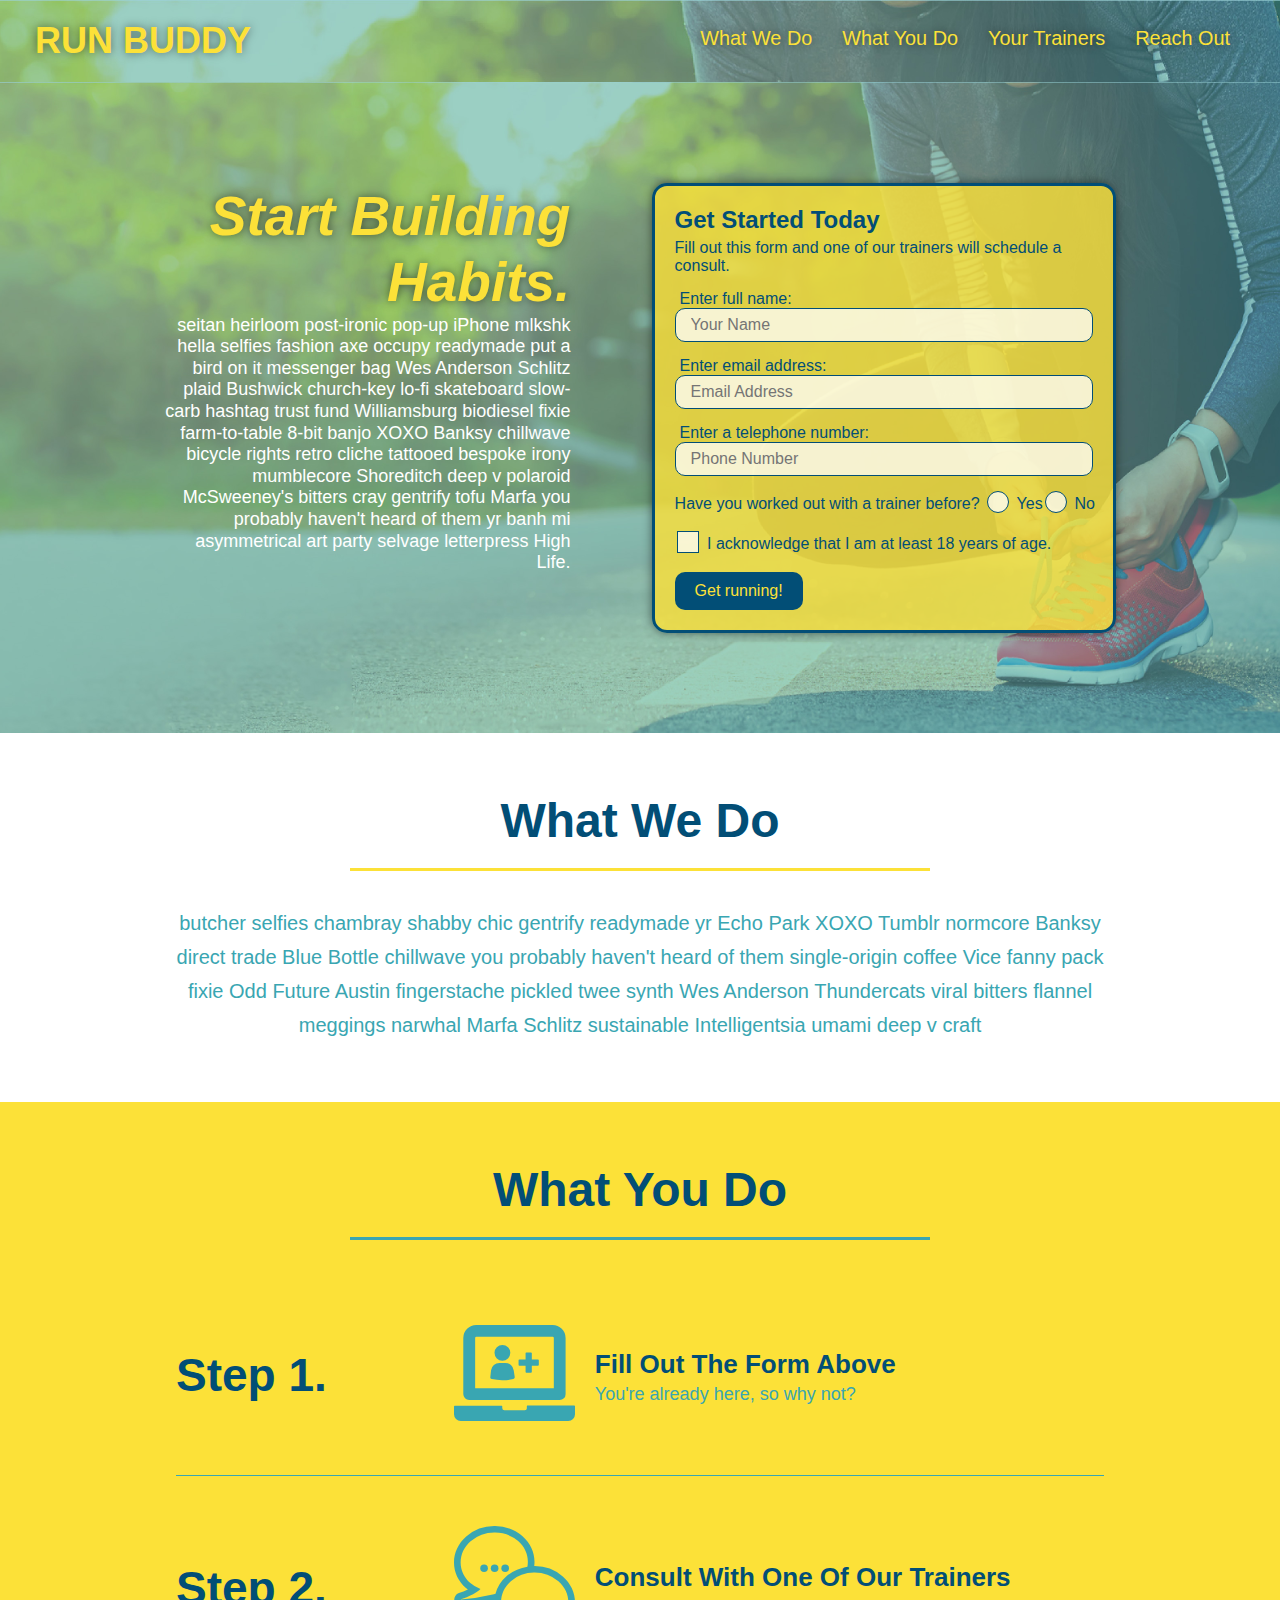
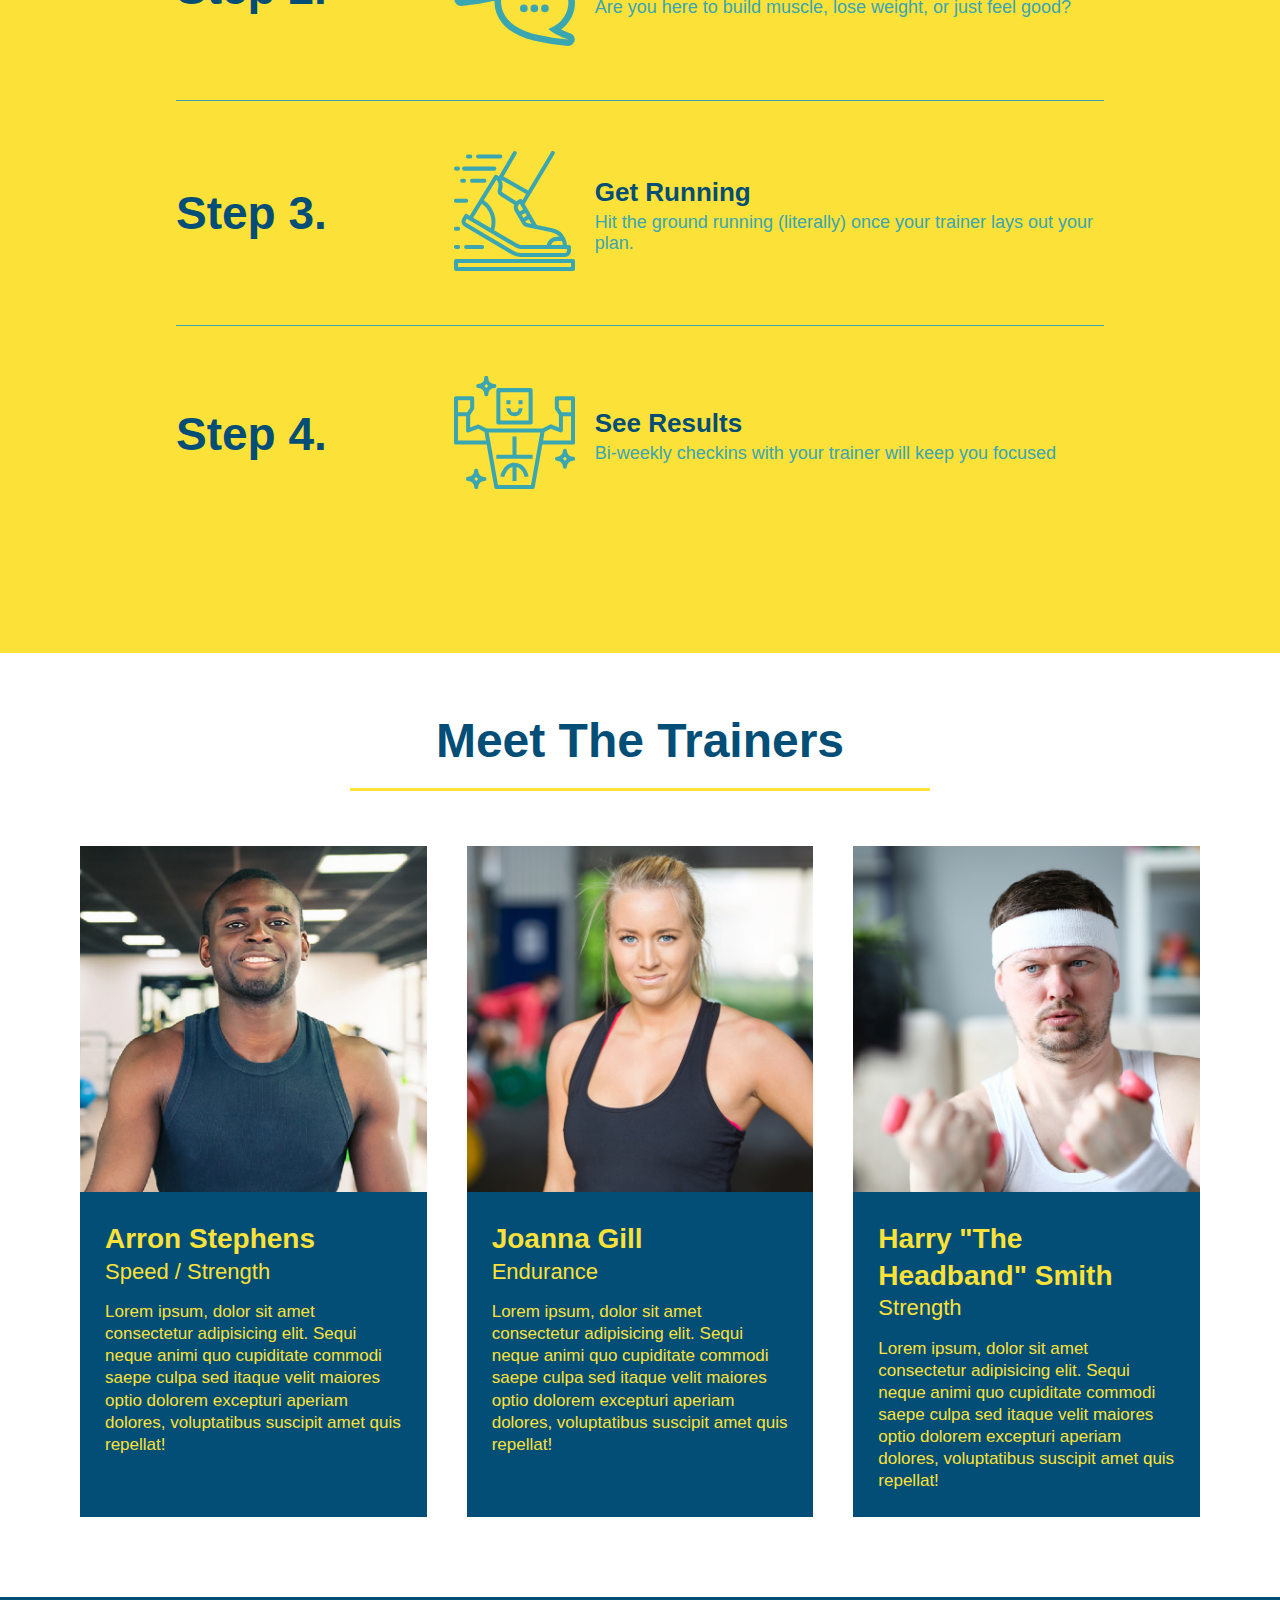
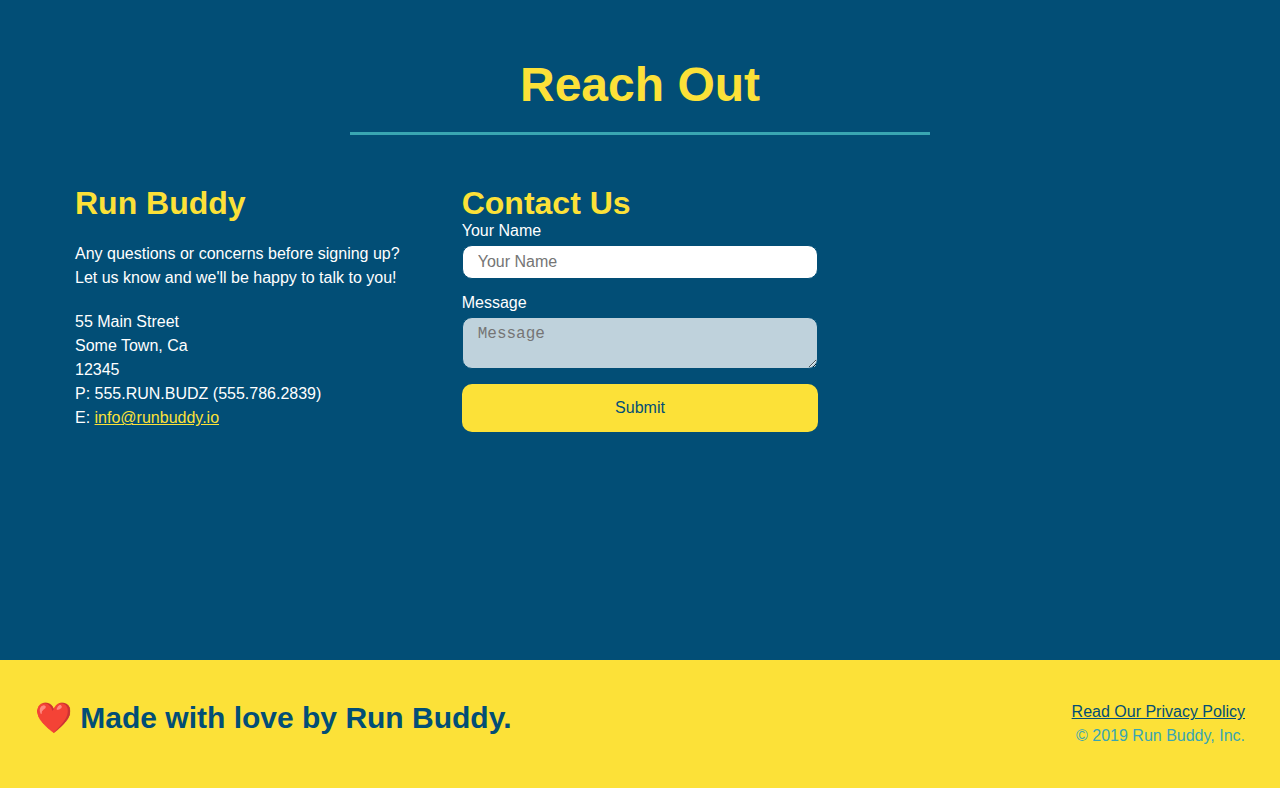
<file: index.html>
<!DOCTYPE html>
<html lang="en">
  <head>
    <meta name="viewport" content="width=device-width, initial-scale=1.0" />
    <meta charset="UTF-8" />
    <link rel="stylesheet" href="./assets/css/style.css">
    <title>Run Buddy</title>
  </head>
  <body>
    <!-- navigation tags - block level element -->
    <header>
      <h1>
        <a href="/">RUN BUDDY</a>
      </h1>
      <nav>
        <ul>
          <li>
            <a href="#what-we-do">What We Do</a>
          </li>
          <li>
            <a href="#what-you-do">What You Do</a>
          </li>
          <li>
            <a href="#your-trainers">Your Trainers</a>
          </li>
          <li>
            <a href="#reach-out">Reach Out</a>
          </li>
          
        </ul>
      </nav>
    </header>
    <!-- end navigation -->

    <!-- hero/jumbotron -->
    <section class="hero">
      <div class="hero-cta">
        <h2>Start Building Habits.</h2>
        <p>
          seitan heirloom post-ironic pop-up iPhone mlkshk hella selfies fashion axe occupy readymade put a bird on it
          messenger bag Wes Anderson Schlitz plaid Bushwick church-key lo-fi skateboard slow-carb hashtag trust fund
          Williamsburg biodiesel fixie farm-to-table 8-bit banjo XOXO Banksy chillwave bicycle rights retro cliche
          tattooed bespoke irony mumblecore Shoreditch deep v polaroid McSweeney's bitters cray gentrify tofu Marfa you
          probably haven't heard of them yr banh mi asymmetrical art party selvage letterpress High Life.
        </p>
      </div>

      <div class="hero-form">
        <h3>Get Started Today</h3>
        <p>Fill out this form and one of our trainers will schedule a consult.</p>
        <form>
          <label for="name">Enter full name:</label>
          <input type="text" placeholder="Your Name" id="name" name="name" class="form-input" />
          <label for="email">Enter email address:</label>
          <input type="email" placeholder="Email Address" id="email" name="email" class="form-input" />
          <label for="phone">Enter a telephone number:</label>
          <input type="tel" placeholder="Phone Number" name="phone" id="phone" class="form-input" />
          <p>
            Have you worked out with a trainer before?
            <span class="radio-wrapper">
              <input type="radio" name="trainer-confirm" id="trainer-yes" />
              <label for="trainer-yes">Yes</label>
            </span>
            <span class="radio-wrapper">
              <input type="radio" name="trainer-confirm" id="trainer-no" />
              <label for="trainer-no">No</label>
            </span>
          </p>
          <p>
            <span class="checkbox-wrapper">
              <input type="checkbox" name="age-confirm" id="checkbox" />
              <label for="checkbox">I acknowledge that I am at least 18 years of age.</label>
            </span>
          </p>
          <button type="submit">
            Get running!
          </button>
        </form>
      </div>
    </section>
    <!-- end header -->

    <!-- "what we do" start - <section> -->
    <section id="what-we-do" class="intro">
      <div class="flex-row">
        <h2 class="section-title primary-border">
          What We Do
        </h2>
      </div>
      <div class="flex-row">
        <p>
          butcher selfies chambray shabby chic gentrify readymade yr Echo Park XOXO Tumblr normcore Banksy direct trade  Blue Bottle chillwave you probably haven't heard of them single-origin coffee Vice fanny pack fixie Odd Future Austin fingerstache pickled twee synth Wes Anderson Thundercats viral bitters flannel meggings narwhal Marfa Schlitz sustainable Intelligentsia umami deep v craft
        </p>
      </div>
    </section>
    <!-- end "what we do" -->

    <!-- "what you do" start -->
    <section id="what-you-do" class="steps">
      <div class="flex-row">
        <h2 class="section-title secondary-border">
          What You Do
        </h2> 
      </div>
      <div class="step">
        <h3>Step 1.</h3>
        <div class="step-info">
          <div class="step-img">
            <img src="./assets/images/step-1.svg" alt="" />
          </div>
          <div class="step-text">
            <h4>Fill Out The Form Above</h4>
            <p>You're already here, so why not?</p>
          </div>
        </div>
      </div>
      <div class="step">
        <h3>Step 2.</h3>
        <div class="step-info">
          <div class="step-img">
            <img src="./assets/images/step-2.svg" alt="" />
          </div>
          <div class="step-text">
            <h4>Consult With One Of Our Trainers</h4>
            <p>Are you here to build muscle, lose weight, or just feel good?</p>
          </div>
        </div>
      </div>
      <div class="step">
        <h3>Step 3.</h3>
        <div class="step-info">
          <div class="step-img">
            <img src="./assets/images/step-3.svg" alt="" />
          </div>
          <div class="step-text">
            <h4>Get Running</h4>
            <p>Hit the ground running (literally) once your trainer lays out your plan.</p>
          </div>
        </div>
      </div>
      <div class="step">
        <h3>Step 4.</h3>
        <div class="step-info">
          <div class="step-img">
            <img src="./assets/images/step-4.svg" alt="" />
          </div>
          <div class="step-text">
            <h4>See Results</h4>
            <p>Bi-weekly checkins with your trainer will keep you focused</p>
          </div>
        </div>
      </div>
    </section>
    <!-- "what you do" end -->

    <!-- "meet the trainers" start -->
    <section id="your-trainers">
      <div class="flex-row">
        <h2 class="section-title primary-border">
          Meet The Trainers
        </h2>
      </div>

      <div class="trainers">
        <article class="trainer">
          <img src="./assets/images/trainer-1.jpg" alt="Arron Stephens in his workout clothes, ready to pump iron" />
          <div class="trainer-bio">
            <h3 class="trainer-name">Arron Stephens</h3>
            <h4 class="trainer-role">Speed / Strength</h4>
            <p>Lorem ipsum, dolor sit amet consectetur adipisicing elit. Sequi neque animi quo cupiditate commodi saepe culpa sed itaque velit maiores optio dolorem excepturi aperiam dolores, voluptatibus suscipit amet quis repellat!</p>
          </div>
        </article>

        <article class="trainer">
          <img src="./assets/images/trainer-2.jpg" alt="Joanna Gill cooling off after a work out" />
          <div class="trainer-bio">
            <h3 class="trainer-name">Joanna Gill</h3>
            <h4 class="trainer-role">Endurance</h4>
            <p>Lorem ipsum, dolor sit amet consectetur adipisicing elit. Sequi neque animi quo cupiditate commodi saepe culpa sed itaque velit maiores optio dolorem excepturi aperiam dolores, voluptatibus suscipit amet quis repellat!</p>
            </div>
          </article>

        <article class="trainer">
          <img src="./assets/images/trainer-3.jpg" alt="Harry Smith wearing a headband and lifting comically small pink weights" />
          <div class="trainer-bio">
            <h3 class="trainer-name">Harry "The Headband" Smith</h3>
            <h4 class="trainer-role">Strength</h4>
            <p>Lorem ipsum, dolor sit amet consectetur adipisicing elit. Sequi neque animi quo cupiditate commodi saepe culpa sed itaque velit maiores optio dolorem excepturi aperiam dolores, voluptatibus suscipit amet quis repellat!</p>
          </div>
        </article>
      </div>
    </section>
    <!-- "meet the trainers" end -->

    <!-- "reach out" start -->
    <section id="reach-out" class="contact">
      <div class="flex-row">
        <h2 class="section-title secondary-border">
          Reach Out
        </h2>
      </div>

      <div class="contact-info">
        <div>
          <h3>Run Buddy</h3>
          <p>
            Any questions or concerns before signing up? 
            <br/>
            Let us know and we'll be happy to talk to you!
          </p>

          <address>
            55 Main Street <br/>
            Some Town, Ca <br/>
            12345<br/>
            P: 555.RUN.BUDZ (555.786.2839)<br/>
            E: <a href="mailto:info@runbuddy.io">info@runbuddy.io</a>
          </address>
          
        </div>

        <div class="contact-form">
          <h3>Contact Us</h3>
          <form>
            <label for="contact-name">Your Name</label>
            <input type="text" id="contact-name" placeholder="Your Name" />
        
            <label for="contact-message">Message</label>
            <textarea id="contact-message" placeholder="Message"></textarea>
        
            <button type="submit">Submit</button>
          </form>
        </div>
        
        <iframe
          src="https://www.google.com/maps/embed?pb=!1m14!1m12!1m3!1d12182.30520634488!2d-74.0652613!3d40.2407219!2m3!1f0!2f0!3f0!3m2!1i1024!2i768!4f13.1!5e0!3m2!1sen!2sus!4v1561060983193!5m2!1sen!2sus"
          frameborder="0" style="border:0" allowfullscreen>
        </iframe>
      </div>
    </section>
    <!-- "reach out" end -->

    <!-- footer -->
    <footer>
      <h2>❤️ Made with love by Run Buddy.</h2>
      <div>
        <a href="./privacy-policy.html">Read Our Privacy Policy</a><br/>
        &copy; 2019 Run Buddy, Inc.
      </div>
    </footer>
    <!-- footer end -->
  </body>
</html>
</file>
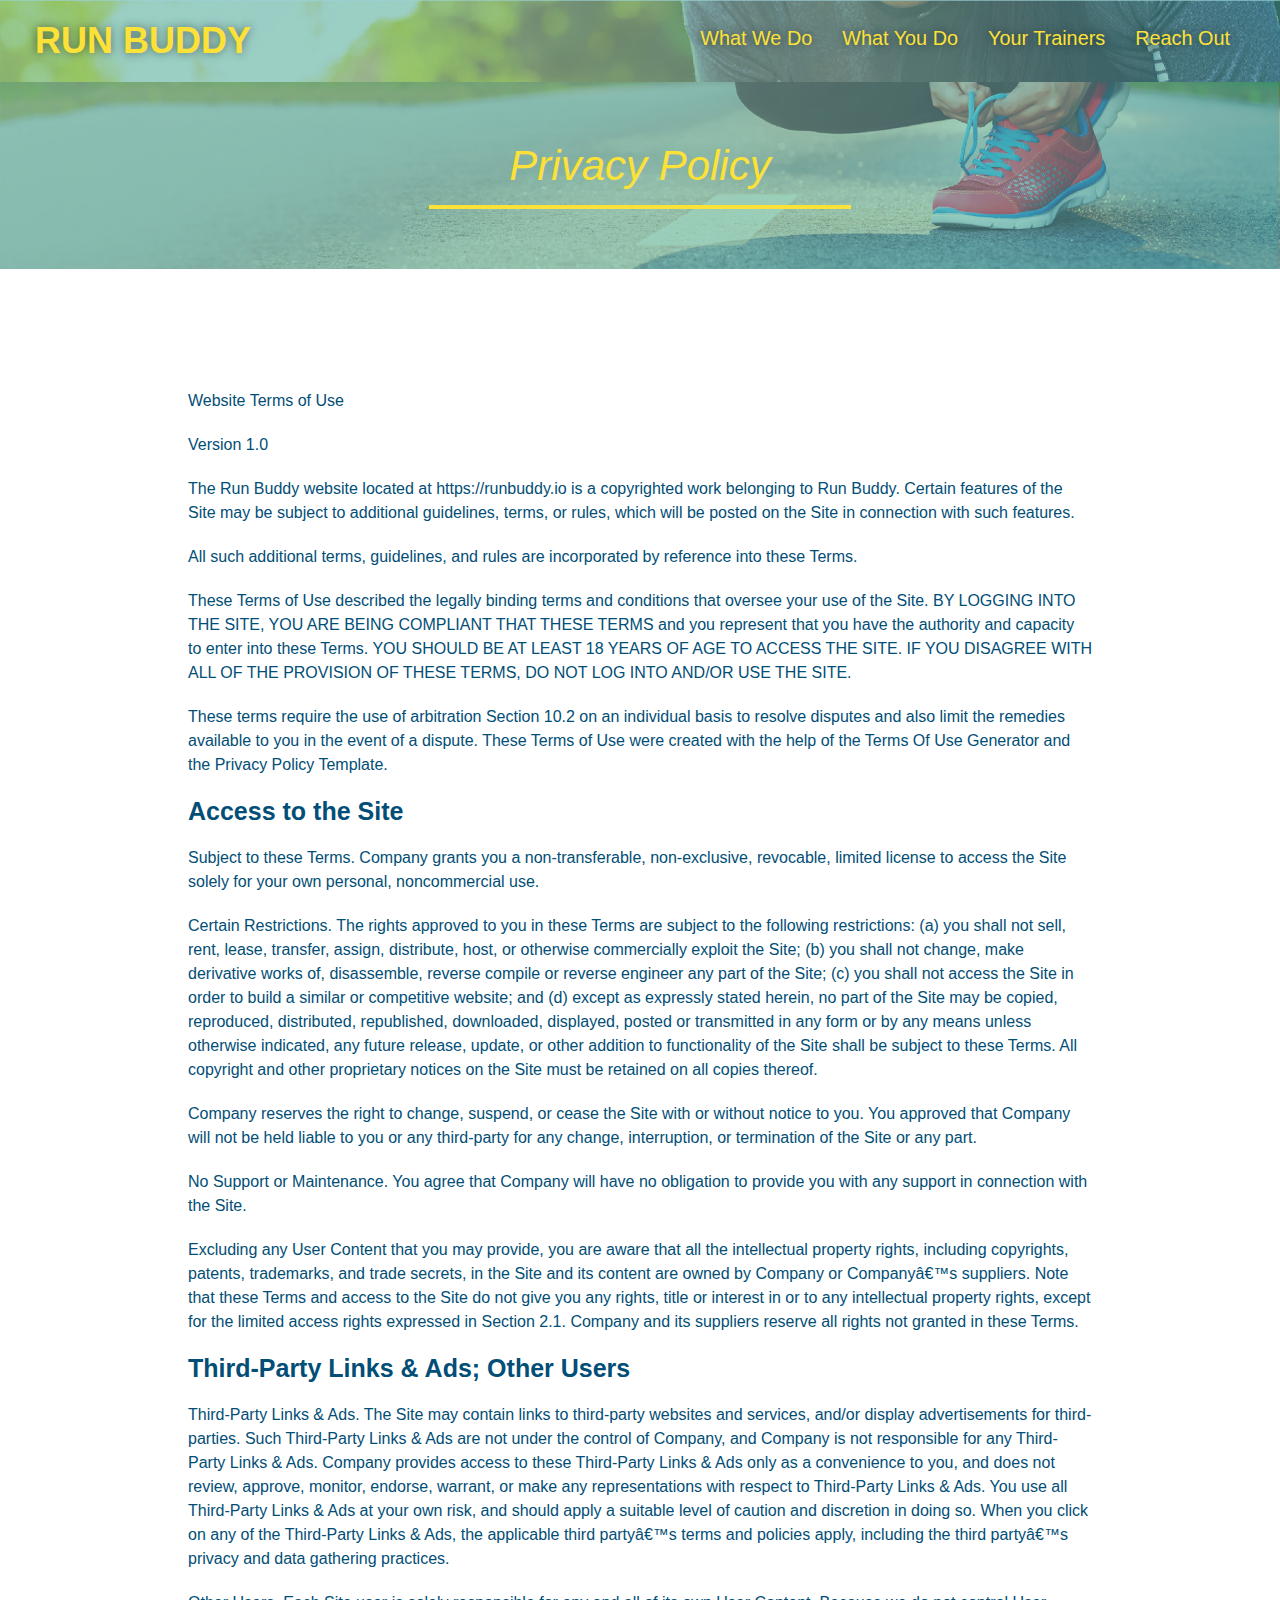
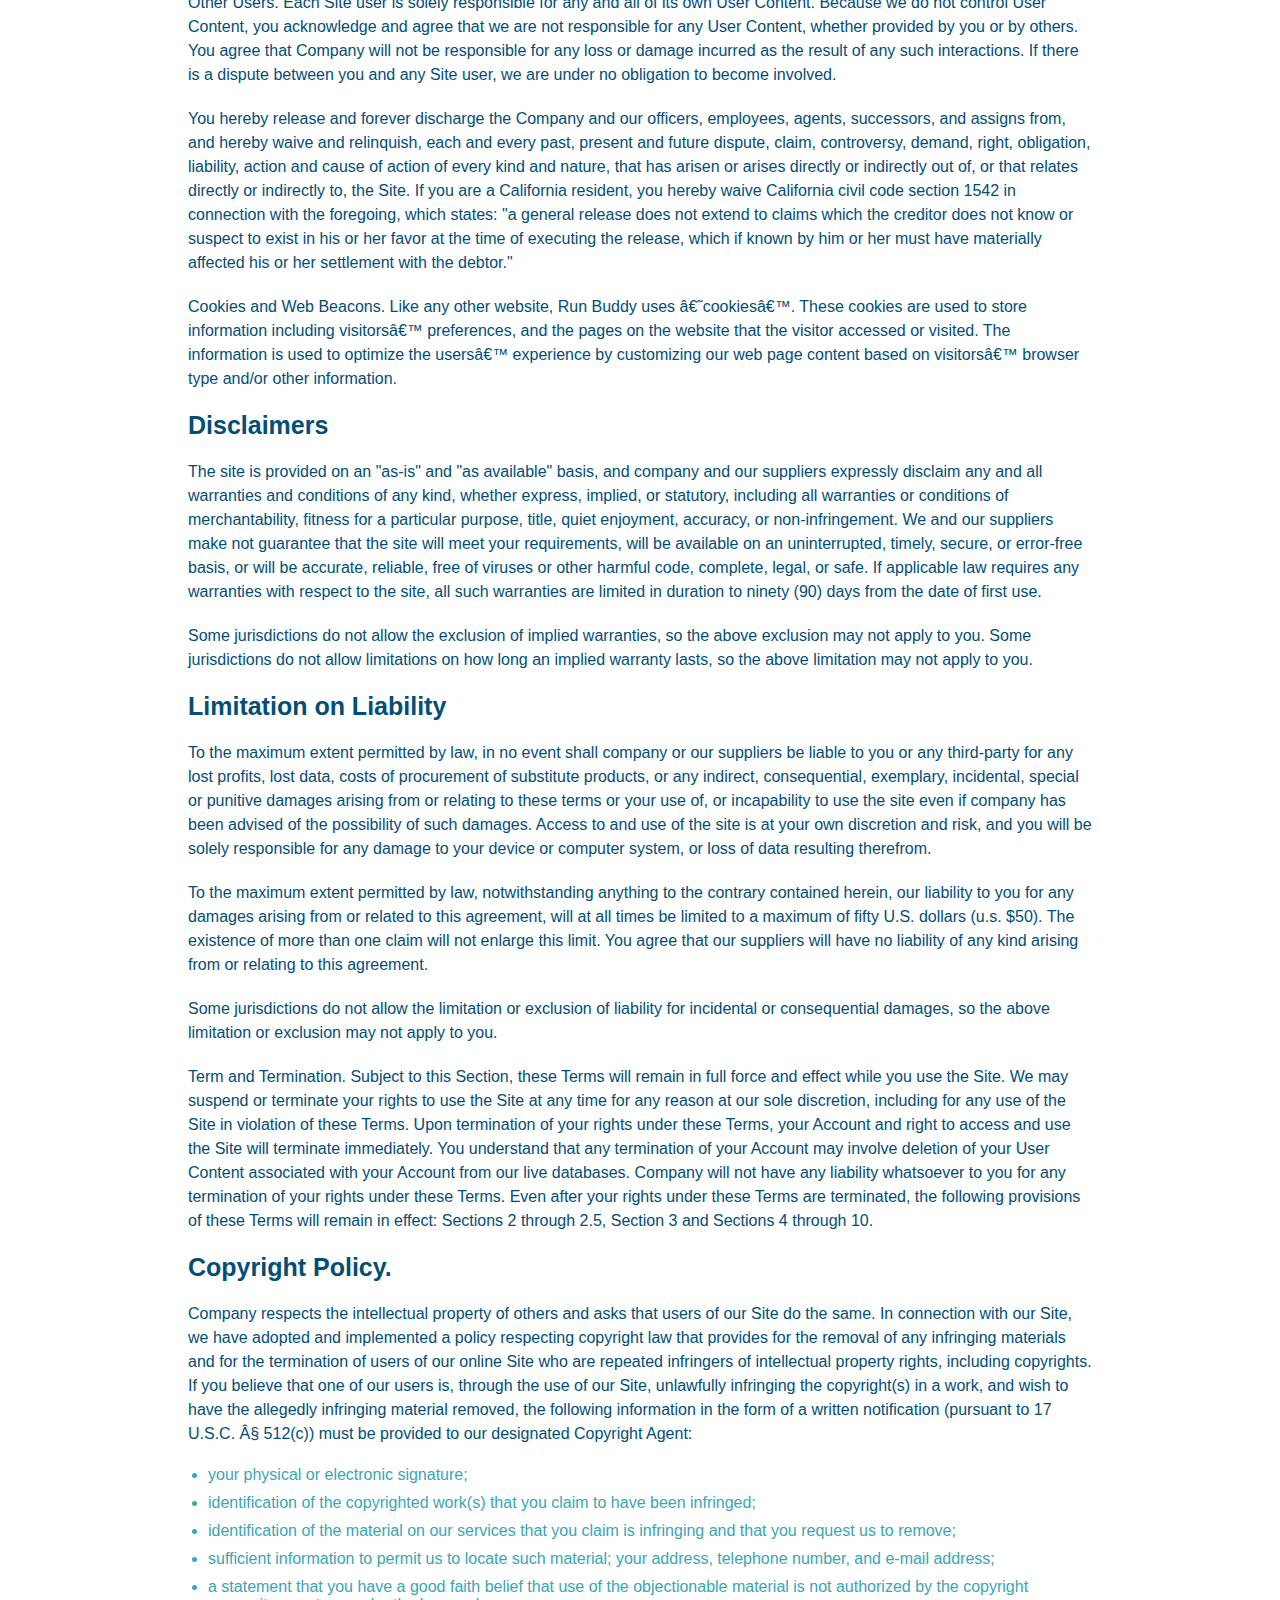
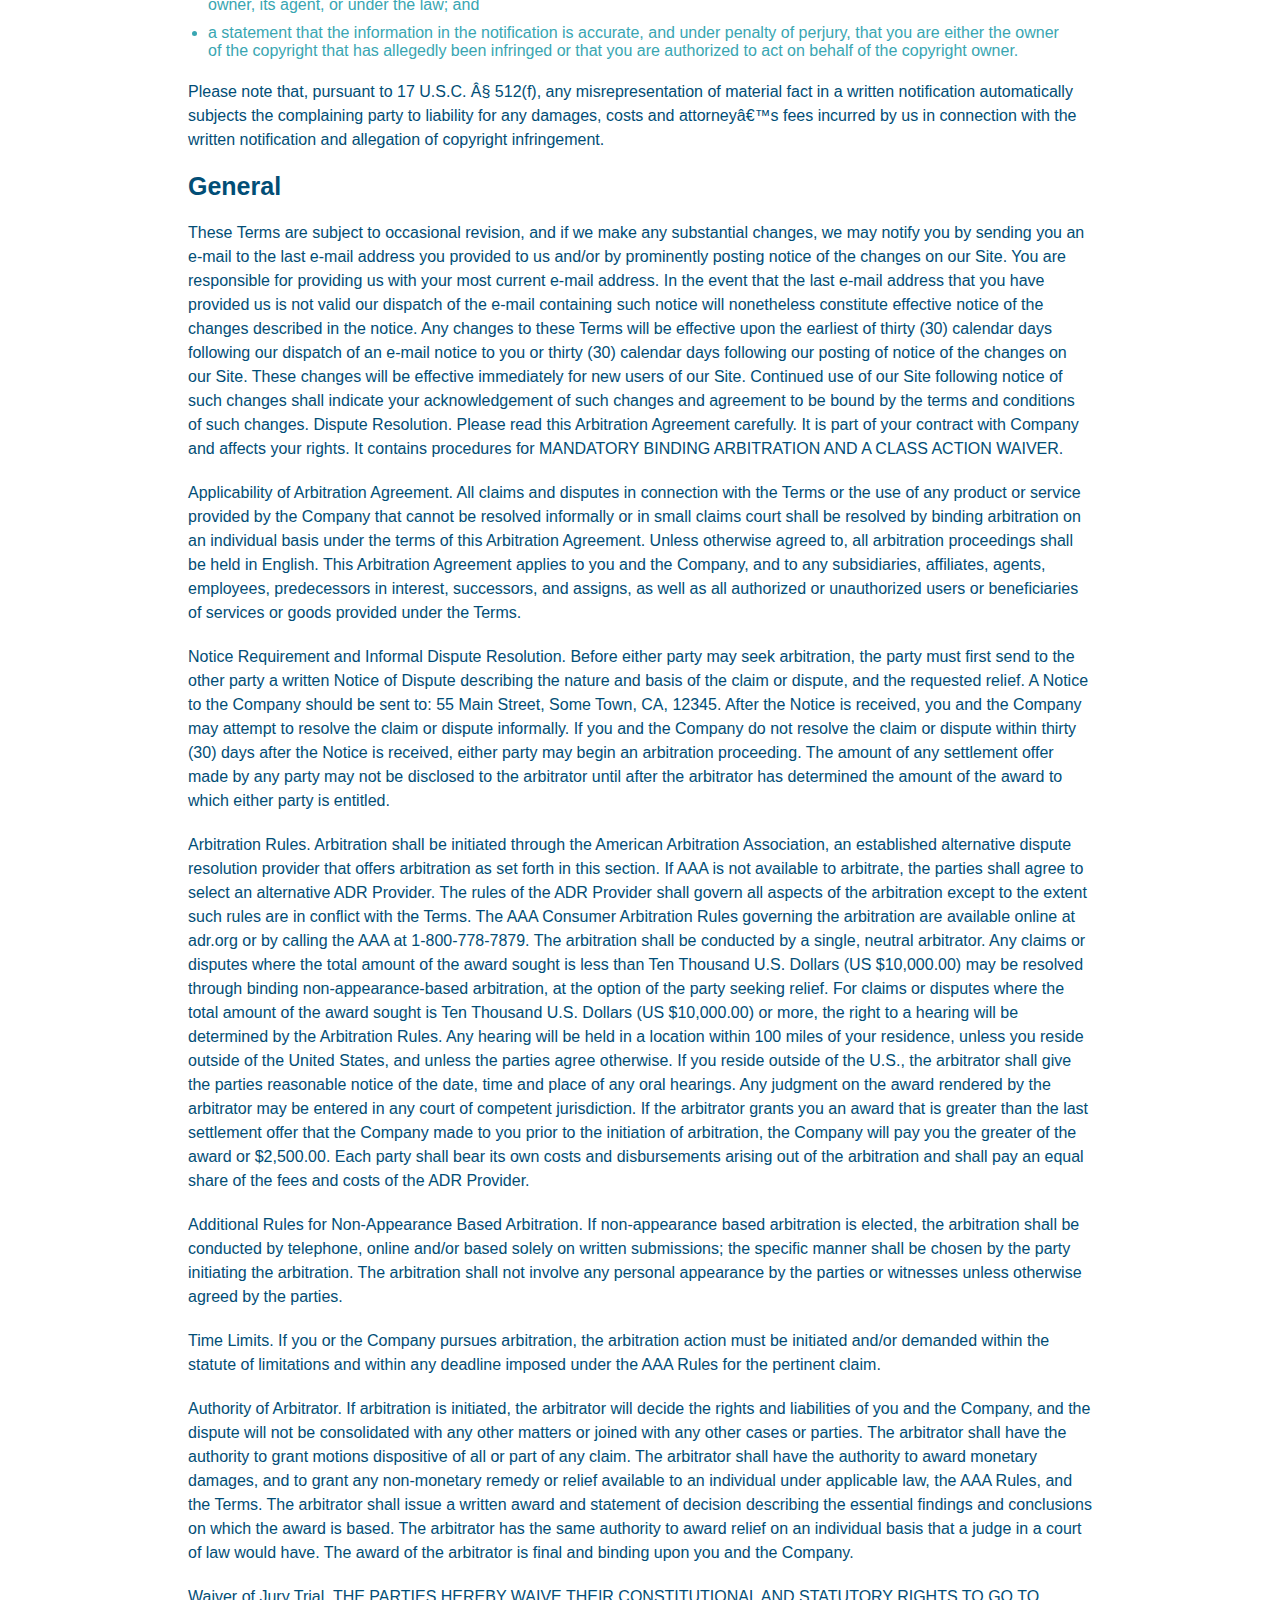
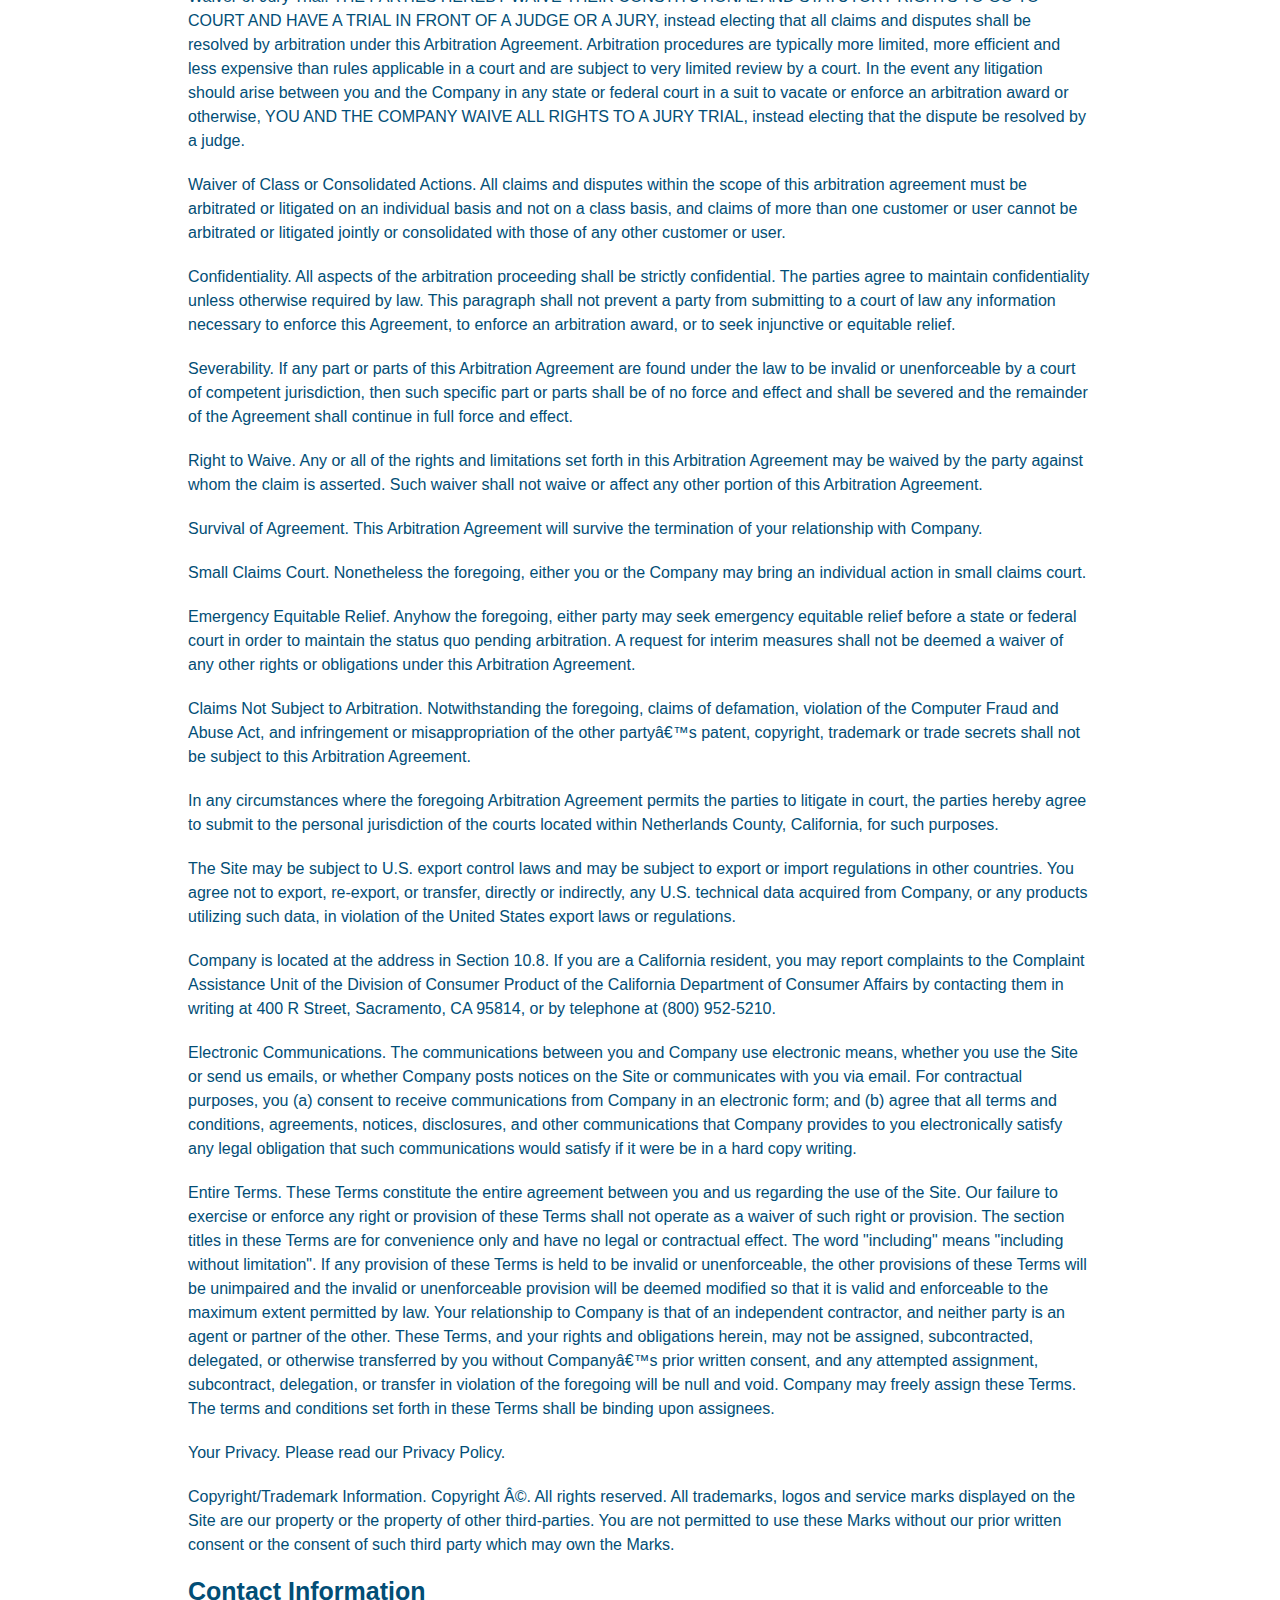
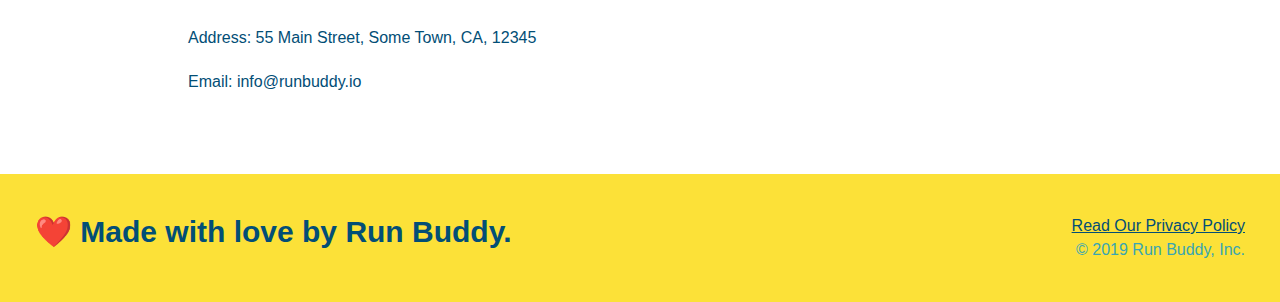
<file: privacy-policy.html>
<!DOCTYPE html>
<html lang="en">
<head>
    <meta name="viewport" content="width=device-width, initial-scale=1.0" />
    <meta charset="UTF-8">
    <meta http-equiv="X-UA-Compatible" content="IE=edge">
    <meta name="viewport" content="width=device-width, initial-scale=1.0">
    <link rel="stylesheet" href="./assets/css/style.css" />
    <link rel="stylesheet" href="./assets/css/secondary-styles.css" />
    <title>Privacy Policy - Run Buddy</title>
</head>
<body>
    <header>
        <h1>
          <a href="/">
            RUN BUDDY
          </a>
        </h1>
        <nav>
          <!-- Unordered list element -->
          <ul>
            <!-- List item element-->
            <li>
              <!-- Anchor element -->
              <a href="./index.html#what-we-do">What We Do</a>
            </li>
            <li>
              <a href="./index.html#what-you-do">What You Do</a>
            </li>
            <li>
              <a href="./index.html#your-trainers">Your Trainers</a>
            </li>
            <li>
              <a href="./index.html#reach-out">Reach Out</a>
            </li>
          </ul>
        </nav>
    </header>
    <section class="hero">
        <h2 class="page-title">
            Privacy Policy
        </h2>
    </section>
    <section class="secondary-content">
        
      <p>
        Website Terms of Use
      </p>

      <p>
        Version 1.0
      </p>

      <p>
        The Run Buddy website located at https://runbuddy.io is a copyrighted work belonging to Run Buddy. Certain
        features of the Site may be subject to additional guidelines, terms, or rules, which will be posted on the Site
        in connection with such features.
      </p>

      <p>
        All such additional terms, guidelines, and rules are incorporated by reference into these Terms.
      </p>

      <p>
        These Terms of Use described the legally binding terms and conditions that oversee your use of the Site. BY
        LOGGING INTO THE SITE, YOU ARE BEING COMPLIANT THAT THESE TERMS and you represent that you have the authority
        and capacity to enter into these Terms. YOU SHOULD BE AT LEAST 18 YEARS OF AGE TO ACCESS THE SITE. IF YOU
        DISAGREE WITH ALL OF THE PROVISION OF THESE TERMS, DO NOT LOG INTO AND/OR USE THE SITE.
      </p>

      <p>
        These terms require the use of arbitration Section 10.2 on an individual basis to resolve disputes and also
        limit the remedies available to you in the event of a dispute. These Terms of Use were created with the help of
        the Terms Of Use Generator and the Privacy Policy Template.
      </p>

      <h3>
        Access to the Site
      </h3>

      <p>
        Subject to these Terms. Company grants you a non-transferable, non-exclusive, revocable, limited license to
        access the Site solely for your own personal, noncommercial use.
      </p>

      <p>
        Certain Restrictions. The rights approved to you in these Terms are subject to the following restrictions: (a)
        you shall not sell, rent, lease, transfer, assign, distribute, host, or otherwise commercially exploit the Site;
        (b) you shall not change, make derivative works of, disassemble, reverse compile or reverse engineer any part of
        the Site; (c) you shall not access the Site in order to build a similar or competitive website; and (d) except
        as expressly stated herein, no part of the Site may be copied, reproduced, distributed, republished, downloaded,
        displayed, posted or transmitted in any form or by any means unless otherwise indicated, any future release,
        update, or other addition to functionality of the Site shall be subject to these Terms. All copyright and other
        proprietary notices on the Site must be retained on all copies thereof.
      </p>

      <p>
        Company reserves the right to change, suspend, or cease the Site with or without notice to you. You approved
        that Company will not be held liable to you or any third-party for any change, interruption, or termination of
        the Site or any part.
      </p>

      <p>
        No Support or Maintenance. You agree that Company will have no obligation to provide you with any support in
        connection with the Site.
      </p>

      <p>
        Excluding any User Content that you may provide, you are aware that all the intellectual property rights,
        including copyrights, patents, trademarks, and trade secrets, in the Site and its content are owned by Company
        or Companyâ€™s suppliers. Note that these Terms and access to the Site do not give you any rights, title or
        interest in or to any intellectual property rights, except for the limited access rights expressed in Section
        2.1. Company and its suppliers reserve all rights not granted in these Terms.
      </p>

      <h3>
        Third-Party Links & Ads; Other Users
      </h3>

      <p>
        Third-Party Links & Ads. The Site may contain links to third-party websites and services, and/or display
        advertisements for third-parties. Such Third-Party Links & Ads are not under the control of Company, and Company
        is not responsible for any Third-Party Links & Ads. Company provides access to these Third-Party Links & Ads
        only as a convenience to you, and does not review, approve, monitor, endorse, warrant, or make any
        representations with respect to Third-Party Links & Ads. You use all Third-Party Links & Ads at your own risk,
        and should apply a suitable level of caution and discretion in doing so. When you click on any of the
        Third-Party Links & Ads, the applicable third partyâ€™s terms and policies apply, including the third partyâ€™s
        privacy and data gathering practices.
      </p>

      <p>
        Other Users. Each Site user is solely responsible for any and all of its own User Content. Because we do not
        control User Content, you acknowledge and agree that we are not responsible for any User Content, whether
        provided by you or by others. You agree that Company will not be responsible for any loss or damage incurred as
        the result of any such interactions. If there is a dispute between you and any Site user, we are under no
        obligation to become involved.
      </p>

      <p>
        You hereby release and forever discharge the Company and our officers, employees, agents, successors, and
        assigns from, and hereby waive and relinquish, each and every past, present and future dispute, claim,
        controversy, demand, right, obligation, liability, action and cause of action of every kind and nature, that has
        arisen or arises directly or indirectly out of, or that relates directly or indirectly to, the Site. If you are
        a California resident, you hereby waive California civil code section 1542 in connection with the foregoing,
        which states: "a general release does not extend to claims which the creditor does not know or suspect to exist
        in his or her favor at the time of executing the release, which if known by him or her must have materially
        affected his or her settlement with the debtor."
      </p>

      <p>
        Cookies and Web Beacons. Like any other website, Run Buddy uses â€˜cookiesâ€™. These cookies are used to store
        information including visitorsâ€™ preferences, and the pages on the website that the visitor accessed or visited.
        The information is used to optimize the usersâ€™ experience by customizing our web page content based on visitorsâ€™
        browser type and/or other information.
      </p>

      <h3>
        Disclaimers
      </h3>

      <p>
        The site is provided on an "as-is" and "as available" basis, and company and our suppliers expressly disclaim
        any and all warranties and conditions of any kind, whether express, implied, or statutory, including all
        warranties or conditions of merchantability, fitness for a particular purpose, title, quiet enjoyment, accuracy,
        or non-infringement. We and our suppliers make not guarantee that the site will meet your requirements, will be
        available on an uninterrupted, timely, secure, or error-free basis, or will be accurate, reliable, free of
        viruses or other harmful code, complete, legal, or safe. If applicable law requires any warranties with respect
        to the site, all such warranties are limited in duration to ninety (90) days from the date of first use.
      </p>

      <p>
        Some jurisdictions do not allow the exclusion of implied warranties, so the above exclusion may not apply to
        you. Some jurisdictions do not allow limitations on how long an implied warranty lasts, so the above limitation
        may not apply to you.
      </p>

      <h3>
        Limitation on Liability
      </h3>

      <p>
        To the maximum extent permitted by law, in no event shall company or our suppliers be liable to you or any
        third-party for any lost profits, lost data, costs of procurement of substitute products, or any indirect,
        consequential, exemplary, incidental, special or punitive damages arising from or relating to these terms or
        your use of, or incapability to use the site even if company has been advised of the possibility of such
        damages. Access to and use of the site is at your own discretion and risk, and you will be solely responsible
        for any damage to your device or computer system, or loss of data resulting therefrom.
      </p>

      <p>
        To the maximum extent permitted by law, notwithstanding anything to the contrary contained herein, our liability
        to you for any damages arising from or related to this agreement, will at all times be limited to a maximum of
        fifty U.S. dollars (u.s. $50). The existence of more than one claim will not enlarge this limit. You agree that
        our suppliers will have no liability of any kind arising from or relating to this agreement.
      </p>

      <p>
        Some jurisdictions do not allow the limitation or exclusion of liability for incidental or consequential
        damages, so the above limitation or exclusion may not apply to you.
      </p>

      <p>
        Term and Termination. Subject to this Section, these Terms will remain in full force and effect while you use
        the Site. We may suspend or terminate your rights to use the Site at any time for any reason at our sole
        discretion, including for any use of the Site in violation of these Terms. Upon termination of your rights under
        these Terms, your Account and right to access and use the Site will terminate immediately. You understand that
        any termination of your Account may involve deletion of your User Content associated with your Account from our
        live databases. Company will not have any liability whatsoever to you for any termination of your rights under
        these Terms. Even after your rights under these Terms are terminated, the following provisions of these Terms
        will remain in effect: Sections 2 through 2.5, Section 3 and Sections 4 through 10.
      </p>

      <h3>
        Copyright Policy.
      </h3>

      <p>
        Company respects the intellectual property of others and asks that users of our Site do the same. In connection
        with our Site, we have adopted and implemented a policy respecting copyright law that provides for the removal
        of any infringing materials and for the termination of users of our online Site who are repeated infringers of
        intellectual property rights, including copyrights. If you believe that one of our users is, through the use of
        our Site, unlawfully infringing the copyright(s) in a work, and wish to have the allegedly infringing material
        removed, the following information in the form of a written notification (pursuant to 17 U.S.C. Â§ 512(c)) must
        be provided to our designated Copyright Agent:
      </p>

      <ul>
        <li>
          your physical or electronic signature;
        </li>
        <li>
          identification of the copyrighted work(s) that you claim to have been infringed;
        </li>
        <li>
          identification of the material on our services that you claim is infringing and that you request us to remove;
        </li>
        <li>
          sufficient information to permit us to locate such material; your address, telephone number, and e-mail
          address;
        </li>
        <li>
          a statement that you have a good faith belief that use of the objectionable material is not authorized by the
          copyright owner, its agent, or under the law; and
        </li>
        <li>
          a statement that the information in the notification is accurate, and under penalty of perjury, that you are
          either the owner of the copyright that has allegedly been infringed or that you are authorized to act on
          behalf of the copyright owner.
        </li>
      </ul>

      <p>
        Please note that, pursuant to 17 U.S.C. Â§ 512(f), any misrepresentation of material fact in a written
        notification automatically subjects the complaining party to liability for any damages, costs and attorneyâ€™s
        fees incurred by us in connection with the written notification and allegation of copyright infringement.
      </p>

      <h3>
        General
      </h3>

      <p>
        These Terms are subject to occasional revision, and if we make any substantial changes, we may notify you by
        sending you an e-mail to the last e-mail address you provided to us and/or by prominently posting notice of the
        changes on our Site. You are responsible for providing us with your most current e-mail address. In the event
        that the last e-mail address that you have provided us is not valid our dispatch of the e-mail containing such
        notice will nonetheless constitute effective notice of the changes described in the notice. Any changes to these
        Terms will be effective upon the earliest of thirty (30) calendar days following our dispatch of an e-mail
        notice to you or thirty (30) calendar days following our posting of notice of the changes on our Site. These
        changes will be effective immediately for new users of our Site. Continued use of our Site following notice of
        such changes shall indicate your acknowledgement of such changes and agreement to be bound by the terms and
        conditions of such changes. Dispute Resolution. Please read this Arbitration Agreement carefully. It is part of
        your contract with Company and affects your rights. It contains procedures for MANDATORY BINDING ARBITRATION AND
        A CLASS ACTION WAIVER.
      </p>

      <p>
        Applicability of Arbitration Agreement. All claims and disputes in connection with the Terms or the use of any
        product or service provided by the Company that cannot be resolved informally or in small claims court shall be
        resolved by binding arbitration on an individual basis under the terms of this Arbitration Agreement. Unless
        otherwise agreed to, all arbitration proceedings shall be held in English. This Arbitration Agreement applies to
        you and the Company, and to any subsidiaries, affiliates, agents, employees, predecessors in interest,
        successors, and assigns, as well as all authorized or unauthorized users or beneficiaries of services or goods
        provided under the Terms.
      </p>

      <p>
        Notice Requirement and Informal Dispute Resolution. Before either party may seek arbitration, the party must
        first send to the other party a written Notice of Dispute describing the nature and basis of the claim or
        dispute, and the requested relief. A Notice to the Company should be sent to: 55 Main Street, Some Town, CA,
        12345. After the Notice is received, you and the Company may attempt to resolve the claim or dispute informally.
        If you and the Company do not resolve the claim or dispute within thirty (30) days after the Notice is received,
        either party may begin an arbitration proceeding. The amount of any settlement offer made by any party may not
        be disclosed to the arbitrator until after the arbitrator has determined the amount of the award to which either
        party is entitled.
      </p>

      <p>
        Arbitration Rules. Arbitration shall be initiated through the American Arbitration Association, an established
        alternative dispute resolution provider that offers arbitration as set forth in this section. If AAA is not
        available to arbitrate, the parties shall agree to select an alternative ADR Provider. The rules of the ADR
        Provider shall govern all aspects of the arbitration except to the extent such rules are in conflict with the
        Terms. The AAA Consumer Arbitration Rules governing the arbitration are available online at adr.org or by
        calling the AAA at 1-800-778-7879. The arbitration shall be conducted by a single, neutral arbitrator. Any
        claims or disputes where the total amount of the award sought is less than Ten Thousand U.S. Dollars (US
        $10,000.00) may be resolved through binding non-appearance-based arbitration, at the option of the party seeking
        relief. For claims or disputes where the total amount of the award sought is Ten Thousand U.S. Dollars (US
        $10,000.00) or more, the right to a hearing will be determined by the Arbitration Rules. Any hearing will be
        held in a location within 100 miles of your residence, unless you reside outside of the United States, and
        unless the parties agree otherwise. If you reside outside of the U.S., the arbitrator shall give the parties
        reasonable notice of the date, time and place of any oral hearings. Any judgment on the award rendered by the
        arbitrator may be entered in any court of competent jurisdiction. If the arbitrator grants you an award that is
        greater than the last settlement offer that the Company made to you prior to the initiation of arbitration, the
        Company will pay you the greater of the award or $2,500.00. Each party shall bear its own costs and
        disbursements arising out of the arbitration and shall pay an equal share of the fees and costs of the ADR
        Provider.
      </p>

      <p>
        Additional Rules for Non-Appearance Based Arbitration. If non-appearance based arbitration is elected, the
        arbitration shall be conducted by telephone, online and/or based solely on written submissions; the specific
        manner shall be chosen by the party initiating the arbitration. The arbitration shall not involve any personal
        appearance by the parties or witnesses unless otherwise agreed by the parties.
      </p>

      <p>
        Time Limits. If you or the Company pursues arbitration, the arbitration action must be initiated and/or demanded
        within the statute of limitations and within any deadline imposed under the AAA Rules for the pertinent claim.
      </p>

      <p>
        Authority of Arbitrator. If arbitration is initiated, the arbitrator will decide the rights and liabilities of
        you and the Company, and the dispute will not be consolidated with any other matters or joined with any other
        cases or parties. The arbitrator shall have the authority to grant motions dispositive of all or part of any
        claim. The arbitrator shall have the authority to award monetary damages, and to grant any non-monetary remedy
        or relief available to an individual under applicable law, the AAA Rules, and the Terms. The arbitrator shall
        issue a written award and statement of decision describing the essential findings and conclusions on which the
        award is based. The arbitrator has the same authority to award relief on an individual basis that a judge in a
        court of law would have. The award of the arbitrator is final and binding upon you and the Company.
      </p>

      <p>
        Waiver of Jury Trial. THE PARTIES HEREBY WAIVE THEIR CONSTITUTIONAL AND STATUTORY RIGHTS TO GO TO COURT AND HAVE
        A TRIAL IN FRONT OF A JUDGE OR A JURY, instead electing that all claims and disputes shall be resolved by
        arbitration under this Arbitration Agreement. Arbitration procedures are typically more limited, more efficient
        and less expensive than rules applicable in a court and are subject to very limited review by a court. In the
        event any litigation should arise between you and the Company in any state or federal court in a suit to vacate
        or enforce an arbitration award or otherwise, YOU AND THE COMPANY WAIVE ALL RIGHTS TO A JURY TRIAL, instead
        electing that the dispute be resolved by a judge.
      </p>

      <p>
        Waiver of Class or Consolidated Actions. All claims and disputes within the scope of this arbitration agreement
        must be arbitrated or litigated on an individual basis and not on a class basis, and claims of more than one
        customer or user cannot be arbitrated or litigated jointly or consolidated with those of any other customer or
        user.
      </p>

      <p>
        Confidentiality. All aspects of the arbitration proceeding shall be strictly confidential. The parties agree to
        maintain confidentiality unless otherwise required by law. This paragraph shall not prevent a party from
        submitting to a court of law any information necessary to enforce this Agreement, to enforce an arbitration
        award, or to seek injunctive or equitable relief.
      </p>

      <p>
        Severability. If any part or parts of this Arbitration Agreement are found under the law to be invalid or
        unenforceable by a court of competent jurisdiction, then such specific part or parts shall be of no force and
        effect and shall be severed and the remainder of the Agreement shall continue in full force and effect.
      </p>

      <p>
        Right to Waive. Any or all of the rights and limitations set forth in this Arbitration Agreement may be waived
        by the party against whom the claim is asserted. Such waiver shall not waive or affect any other portion of this
        Arbitration Agreement.
      </p>

      <p>
        Survival of Agreement. This Arbitration Agreement will survive the termination of your relationship with
        Company.
      </p>

      <p>
        Small Claims Court. Nonetheless the foregoing, either you or the Company may bring an individual action in small
        claims court.
      </p>

      <p>
        Emergency Equitable Relief. Anyhow the foregoing, either party may seek emergency equitable relief before a
        state or federal court in order to maintain the status quo pending arbitration. A request for interim measures
        shall not be deemed a waiver of any other rights or obligations under this Arbitration Agreement.
      </p>

      <p>
        Claims Not Subject to Arbitration. Notwithstanding the foregoing, claims of defamation, violation of the
        Computer Fraud and Abuse Act, and infringement or misappropriation of the other partyâ€™s patent, copyright,
        trademark or trade secrets shall not be subject to this Arbitration Agreement.
      </p>

      <p>
        In any circumstances where the foregoing Arbitration Agreement permits the parties to litigate in court, the
        parties hereby agree to submit to the personal jurisdiction of the courts located within Netherlands County,
        California, for such purposes.
      </p>

      <p>
        The Site may be subject to U.S. export control laws and may be subject to export or import regulations in other
        countries. You agree not to export, re-export, or transfer, directly or indirectly, any U.S. technical data
        acquired from Company, or any products utilizing such data, in violation of the United States export laws or
        regulations.
      </p>

      <p>
        Company is located at the address in Section 10.8. If you are a California resident, you may report complaints
        to the Complaint Assistance Unit of the Division of Consumer Product of the California Department of Consumer
        Affairs by contacting them in writing at 400 R Street, Sacramento, CA 95814, or by telephone at (800) 952-5210.
      </p>

      <p>
        Electronic Communications. The communications between you and Company use electronic means, whether you use the
        Site or send us emails, or whether Company posts notices on the Site or communicates with you via email. For
        contractual purposes, you (a) consent to receive communications from Company in an electronic form; and (b)
        agree that all terms and conditions, agreements, notices, disclosures, and other communications that Company
        provides to you electronically satisfy any legal obligation that such communications would satisfy if it were be
        in a hard copy writing.
      </p>

      <p>
        Entire Terms. These Terms constitute the entire agreement between you and us regarding the use of the Site. Our
        failure to exercise or enforce any right or provision of these Terms shall not operate as a waiver of such right
        or provision. The section titles in these Terms are for convenience only and have no legal or contractual
        effect. The word "including" means "including without limitation". If any provision of these Terms is held to be
        invalid or unenforceable, the other provisions of these Terms will be unimpaired and the invalid or
        unenforceable provision will be deemed modified so that it is valid and enforceable to the maximum extent
        permitted by law. Your relationship to Company is that of an independent contractor, and neither party is an
        agent or partner of the other. These Terms, and your rights and obligations herein, may not be assigned,
        subcontracted, delegated, or otherwise transferred by you without Companyâ€™s prior written consent, and any
        attempted assignment, subcontract, delegation, or transfer in violation of the foregoing will be null and void.
        Company may freely assign these Terms. The terms and conditions set forth in these Terms shall be binding upon
        assignees.
      </p>

      <p>
        Your Privacy. Please read our Privacy Policy.
      </p>

      <p>
        Copyright/Trademark Information. Copyright Â©. All rights reserved. All trademarks, logos and service marks
        displayed on the Site are our property or the property of other third-parties. You are not permitted to use
        these Marks without our prior written consent or the consent of such third party which may own the Marks.
      </p>

      <h3>
        Contact Information
      </h3>

      <p>
        Address: 55 Main Street, Some Town, CA, 12345
      </p>

      <p>
        Email: info@runbuddy.io
      </p>
    </section>
    <footer>
        <h2>❤️ Made with love by Run Buddy.</h2>
        <div>
          <a href="#">Read Our Privacy Policy</a><br />
          &copy; 2019 Run Buddy, Inc.
        </div>
      </footer>
</body>
</html>
</file>
<file: assets/css/style.css>
:root {
  --primary-color: #fce138;
  --secondary-color: #024e76;
  --tertiary-color: #39a6b2;
}

* {
  box-sizing: border-box;
  margin: 0;
  padding: 0;
}

body {
  color: var(--tertiary-color);
  font-family: Helvetica, Arial, sans-serif;
}


/* HEADER / NAV BAR STYLES START */

header {
  padding: 20px 35px;
  background-color: var(--tertiary-color);
  display: flex;
  justify-content: space-between;
  flex-wrap: wrap;
  position: -webkit-sticky;
  position: sticky;
  top: 0;
  background-image: url("../images/hero-bg.jpg");
  background-size: cover;
  background-position: center;
  background-attachment: fixed;
  background-position: 80%;
  z-index: 9999;
}

header h1 {
  font-weight: bold;
  margin: 0;
  font-size: 36px;
  color: var(--primary-color);
  text-shadow: 0 0 10px rgba(0, 0, 0, .5);
}

header a {
  text-decoration: none;
  color: var(--primary-color);
}

header nav {
  margin: 7px 0;
}

header nav ul {
  display: flex;
  flex-wrap: wrap;
  justify-content: space-between;
  align-items: center;
  list-style: none;
}

header nav ul li a {
  padding: 10px 15px;
  font-weight: lighter;
  font-size: 1.55vw;
  text-shadow: 0 0 10px rgba(0, 0, 0, .5);
}

header nav ul li a:hover {
  background: var(--primary-color);
  color: var(--secondary-color);
  border-radius: 15px;
  text-shadow: none;
}

/* HEADER / NAVBAR STYLES END */



/* FOOTER STYLES START */
footer {
  background: var(--primary-color);
  padding: 40px 35px;
  display: flex;
  justify-content: space-between;
  flex-wrap: wrap;
  width: 100%;
}

footer h2 {
  color: var(--secondary-color);
  font-size: 30px;
  margin: 0;
}

footer div {
  line-height: 1.5;
  text-align: right;
}

footer a {
  color: var(--secondary-color);
}
/* END FOOTER STYLES */

/* STYLE ALL SECTION TAGS */
section {
  padding: 60px;
}

/* HERO STYLES START */
.hero {
  background-image: url('../images/hero-bg.jpg');
  background-size: cover;
  background-position: center;
  display: flex;
  justify-content: center;
  flex-wrap: wrap;
  align-items: flex-start;
}

.hero-cta {
  width: 35%;
  text-align: right;
  margin: 3.5%;
  color: #fff;
  font-size: 18px;
  line-height: 1.2;
}

.hero-cta h2 {
  font-style: italic;
  font-size: 55px;
  color: var(--primary-color);
  text-shadow: 0 0 10px rgba(0, 0, 0, .5);
}

.hero-form {
  border: 3px solid var(--secondary-color);
  background-color:rgba(252, 225, 56, .8);
  padding: 20px;
  color: var(--secondary-color);
  width: 40%;
  margin: 3.5%;
  box-shadow: 0 0 10px rgba(0, 0, 0, .5);
  border-radius: 15px;
}

.hero-form button:hover {
  background-color: var(--tertiary-color);  
}

.hero-form h3 {
  font-size: 24px;
  margin: 0;
}
.hero-form p {
  margin: 5px 0 15px 0;
}

.form-input {
  border: 1px solid var(--secondary-color);
  display: block;
  padding: 7px 15px;
  font-size: 16px;
  color: var(--secondary-color);
  width: 100%;
  margin-bottom: 15px; 
  border-radius: 10px;
  background-color: rgba(255, 255, 255, 0.75);
}

.form-input:focus {
  background-color: rgba(255, 255, 255, 1);
  outline: none;
}

.checkbox-wrapper input, .radio-wrapper input {
  opacity: 0;
}

.checkbox-wrapper label, .radio-wrapper label {
  position: relative;
  left: 10px;
  margin: 10px;
  line-height: 1.6;
}

.checkbox-wrapper label::before, .radio-wrapper label::before {
  content: "";
  height: 20px;
  width: 20px;
  background: rgba(255, 255, 255, 0.75);  
  border: 1px solid var(--secondary-color);  
  position: absolute;
  top: -4px;
  left: -30px;
}

.radio-wrapper label::before {
  border-radius: 50%;
}

.radio-wrapper label::after {
  content: "";
  width: 20px;
  height: 20px;
  border-radius: 50%;
  background: var(--secondary-color);
  position: absolute;
  left: -29px;
  top: -3px;
  background-image: radial-gradient(circle, var(--tertiary-color), var(--secondary-color));
}

.checkbox-wrapper label::after {
  content: "";
  height: 6px;
  width: 14px;
  border-left: 2px solid var(--secondary-color);
  border-bottom: 2px solid var(--secondary-color);
  position: absolute;
  left: -26px;
  top: 1px;
  transform: rotate(-58deg);
}

.checkbox-wrapper input + label::after, 
.radio-wrapper input + label::after {
  content: none;
}

.checkbox-wrapper input:checked + label::after, 
.radio-wrapper input:checked + label::after {
  content: "";
}

.hero-form label {
  margin: 0 5px;
}

.hero-form button {
  color: var(--primary-color);
  background-color: var(--secondary-color);
  border: none;
  padding: 10px 20px;
  font-size: 16px;
  border-radius: 10px;
} 
/* HERO STYLES END */


/* SECTION TITLE STYLES START */
.section-title {
  font-size: 48px;
  border-bottom: 3px solid;
  color: var(--secondary-color);
  padding-bottom: 20px;
  text-align: center;
  margin: 0 auto 35px auto;
  width: 50%;
}

.primary-border {
  border-color: var(--primary-color);
}

.secondary-border {
  border-color: var(--tertiary-color);
}
/* SECTION TITLE STYLES END */

/* WHAT WE DO STYLES */

.intro p {
  line-height: 1.7;
  color: var(--tertiary-color);
  width: 80%;
  margin: 0 auto;
  font-size: 20px;
  text-align: center;
}
/* WHAT YOU DO STYLES END */


/* WHAT YOU DO STYLES START */
.steps { 
  background: var(--primary-color);
}

.step {
  margin: 50px auto;
  padding-bottom: 50px;
  width: 80%;
  display: flex;
  flex-wrap: wrap;
  align-items: center;
  justify-content: space-between;
}

.step:not(:last-child) {
  border-bottom: 1px solid var(--tertiary-color);
}

.step h3 {
  color: var(--secondary-color);
  font-size: 46px;
  flex: 1 30%;
}

.step-info {
  flex: 2 70%;
  display: flex;
  flex-wrap: wrap;
  align-items: center;
}

.step-img {
  flex: 1 12%;
  margin-right: 20px;
}

.step-img img {
  max-width: 100%;
}

.step-text {
  flex: 12;
}

.step-text p {
  color: var(--tertiary-color);
  font-size: 18px;
}

.step-text h4 {
  font-size: 26px;
  line-height: 1.5;
  color: var(--secondary-color);
}

/* WHAT YOU DO STYLES END */

/* MEET THE TRAINERS START */
.trainers {
  width: 100%;
  margin: 0 auto;
  display: flex;
  flex-wrap: wrap;
  justify-content: space-around;
}

.trainer {
  margin: 20px;
  flex: 1;
  background: var(--secondary-color);
  color: var(--primary-color);
}

.trainer img {
  width: 100%;
}

.trainer-bio {
  padding: 25px;
  line-height: 1.3;
}

.trainer-bio h3 {
  font-size: 28px;
}

.trainer-bio h4 {
  font-weight: lighter;
  font-size: 22px;
  margin-bottom: 15px;
}

.trainer-bio p {
  font-size: 17px;
}
/* TRAINER STYLES END */

/* REACH OUT STYLES START */
.contact {
  background: var(--secondary-color);
}

.contact h2 {
  color: var(--primary-color);
}

.contact-info {
  display: flex;
  justify-content: space-between;
  flex-wrap: wrap;
}

.contact-info > * {
  flex: 1;
  margin: 15px;
}

.contact-info iframe {
  height: 400px;
}

.contact-info div {
  color: white;
}

.contact-info h3 {
  color: var(--primary-color);
  font-size: 32px;
}

.contact-info p, .contact-info address {
  margin: 20px 0;
  line-height: 1.5;
  font-size: 16px;
  font-style: normal;
}

.contact-form input, .contact-form textarea {
  border: 1px solid var(--secondary-color);
  display: block;
  padding: 7px 15px;
  font-size: 16px;
  color: var(--secondary-color);
  width: 100%;
  margin-bottom: 15px;
  margin-top: 5px;
  border-radius: 10px;
  background-color: rgba(255, 255, 255, .75);
}

.contact-form input, .contact-form textarea:focus {
  background-color: rgba(255, 255, 255, 1);
  outline: none;
}

.contact-form button {
  width: 100%;
  border: none;
  background: var(--primary-color);
  color: var(--secondary-color);
  text-align: center;
  padding: 15px 0;
  font-size: 16px;
  border-radius: 10px;
}

.contact-form button:hover {
  color: var(--primary-color);
  background: var(--tertiary-color);
}

.contact-info a {
  color: var(--primary-color);
}


/* REACH OUT STYLES END */

/* UTILITIES */
.text-left {
  text-align: left;
}

.text-right {
  text-align: right;
}

.flex-row {
  display: flex;
}

@media screen and (max-width: 980px) {
  header {
    padding-bottom: 0;
    justify-content: center;
    position: relative;
  }

  header h1 {
    width: 100%;
    text-align: center;

  }

  header nav ul {
    margin-top: 20px;
    width: 100%;
    justify-content: center;
  }

  header nav ul li a {
    font-size: 20px;
  }

  footer h2, footer div {
    text-align: center;
    width: 100%;
  }

  .hero-cta, .hero-form {
    width: 100%;
  }

  .hero-cta {
    text-align: center;
  }

  .section-title {
    width: 80%;
  }

  .trainer {
    flex: 0 70%;
  }

  .contact-info iframe {
    flex: 1 100%;
  }
}

@media screen and (max-width: 768px) {
  section {
    padding: 30px 15px;
  }

  .step h3 {
    flex: 1 100%;
    text-align: center;
  }

  .step-info {
    flex: 2 100%;
    text-align: center;
    justify-content: center;
  }

  .step-img {
    flex: 0 32%;
    margin-right: 0;
    margin-top: 15px;
    margin-bottom: 15px;
  }

  .step-text {
    flex: 100%;
  }
}

@media screen and (max-width: 575px) {
 .hero-form button {
   width: 100%;
 }

 .section-title {
   width: 95%;
 }

 .intro p {
   width: 100%;
 }

 .trainer {
   flex: 0 100%;
 }

 .contact-info {
   text-align: center;
 }

 .contact-info > * {
   flex: 0 100%;
 }

 .contact-form {
   order: 3;
 }
}
</file>
<file: assets/css/secondary-styles.css>
/* SECONDARY PAGE STYLES */
.hero {
  background-position: bottom;
  height: auto;
  text-align: center;
  margin-bottom: 40px;
}

.page-title {
  padding: 0 80px 15px 80px;
  font-size: 42px;
  font-weight: 400;
  font-style: italic;
  color: #fce138;
  display: inline-block;
  border-bottom: 4px solid #fce138;
}

.secondary-content {
  width: 80%;
  margin: 0 auto;
  color: #024e76;
}

.secondary-content h3 {
  font-size: 25px;
  margin: 20px 0;
}

.secondary-content p {
  font-size: 16px;
  line-height: 1.5;
  margin: 20px 0;
}

.secondary-content ul {
  margin: 15px 20px;
}

.secondary-content li {
  color: #39a6b2;
  margin: 10px 0;
}
</file>
